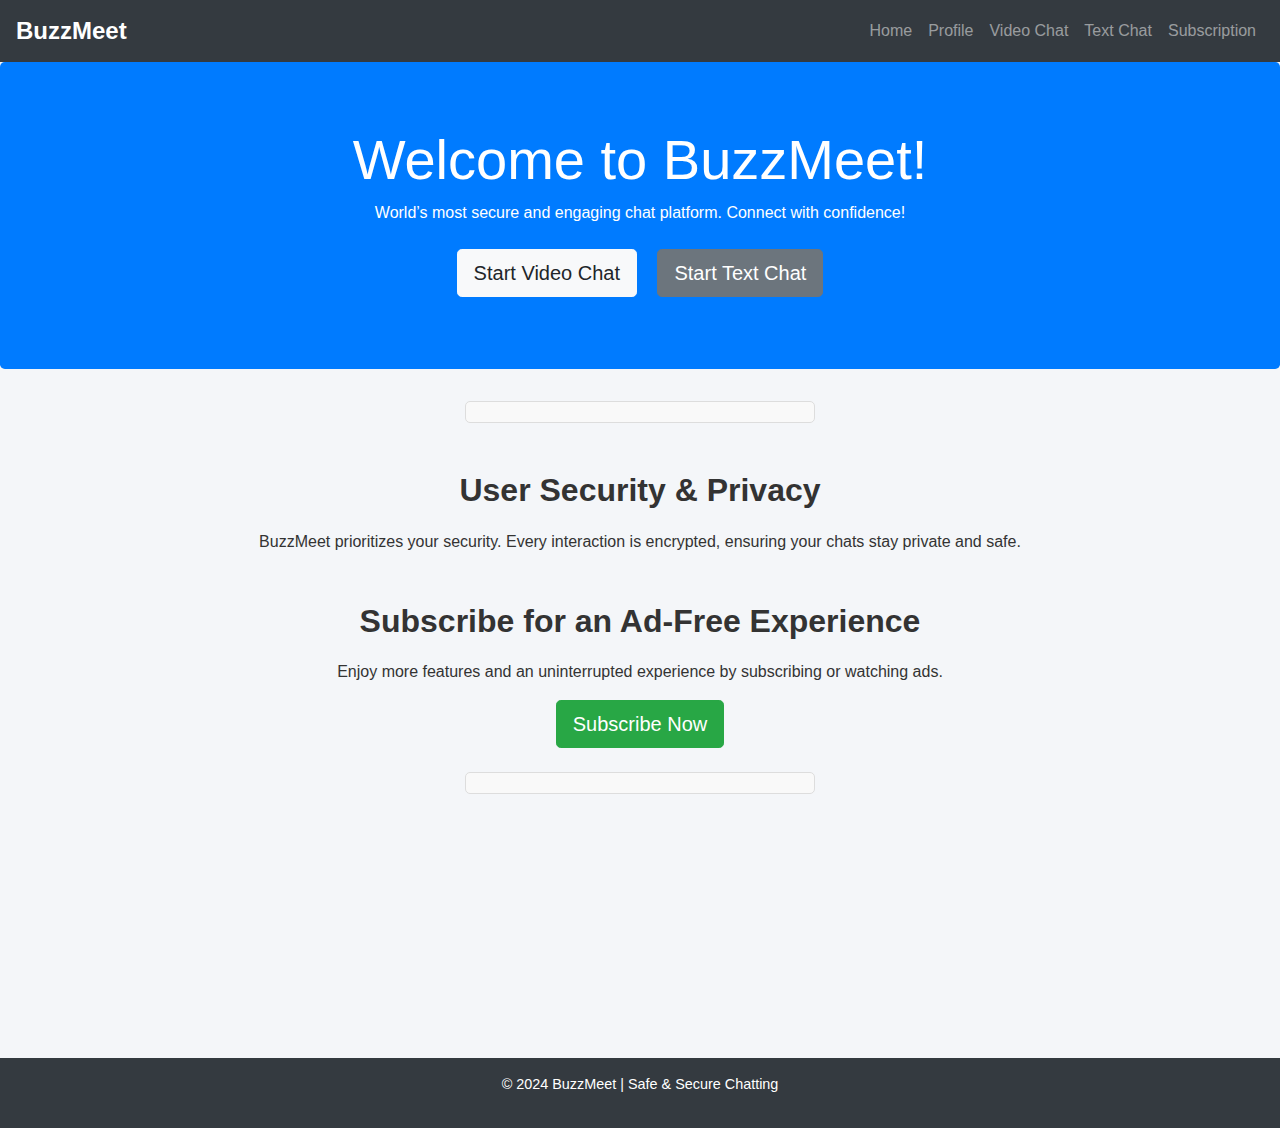
<file: index.html>
<!DOCTYPE html>
<html lang="en">

<head>
    <meta charset="UTF-8">
    <meta name="viewport" content="width=device-width, initial-scale=2.0">
    <title>BuzzMeet</title>
    <link rel="stylesheet" href="https://stackpath.bootstrapcdn.com/bootstrap/4.5.2/css/bootstrap.min.css">
    <meta name="google-adsense-account" content="ca-pub-9013540088743372">
    <link rel="stylesheet" href="style.css">
    <script async src="https://pagead2.googlesyndication.com/pagead/js/adsbygoogle.js?client=ca-pub-9013540088743372"
     crossorigin="anonymous"></script>
</head>

<body>

    <!-- Navigation -->
    <nav class="navbar navbar-expand-lg navbar-dark bg-dark">
        <a class="navbar-brand" href="#">BuzzMeet</a>
        <button class="navbar-toggler" type="button" data-toggle="collapse" data-target="#navbarNav">
            <span class="navbar-toggler-icon"></span>
        </button>
        <div class="collapse navbar-collapse" id="navbarNav">
            <ul class="navbar-nav ml-auto">
                <li class="nav-item"><a class="nav-link" href="#">Home</a></li>
                <li class="nav-item"><a class="nav-link" href="profile.html">Profile</a></li>
                <li class="nav-item"><a class="nav-link" href="video-chat.html">Video Chat</a></li>
                <li class="nav-item"><a class="nav-link" href="text-chat.html">Text Chat</a></li>
                <li class="nav-item"><a class="nav-link" href="subscription.html">Subscription</a></li>
            </ul>
        </div>
    </nav>

    <!-- Hero Section -->
    <section class="jumbotron text-center bg-primary text-white">
        <h1 class="display-4">Welcome to BuzzMeet!</h1>
        <p>World’s most secure and engaging chat platform. Connect with confidence!</p>
        <a href="video-chat.html" class="btn btn-light btn-lg m-2">Start Video Chat</a>
        <a href="text-chat.html" class="btn btn-secondary btn-lg m-2">Start Text Chat</a>
    </section>

    <!-- Google AdSense Ad after Hero Section -->
    <div class="ad-container text-center my-4">
        <ins class="adsbygoogle"
             style="display:block"
             data-ad-client="ca-pub-9013540088743372"
             data-ad-slot="7911476776"
             data-ad-format="auto"></ins>
        <script>
            (adsbygoogle = window.adsbygoogle || []).push({});
        </script>
    </div>

    <!-- Security Section -->
    <section class="container my-5">
        <h2 class="text-center">User Security & Privacy</h2>
        <p class="text-center">BuzzMeet prioritizes your security. Every interaction is encrypted, ensuring your chats stay private and safe.</p>
    </section>

    <!-- Subscription Section -->
    <section class="container my-5 text-center">
        <h2>Subscribe for an Ad-Free Experience</h2>
        <p>Enjoy more features and an uninterrupted experience by subscribing or watching ads.</p>
        <a href="subscription.html"><button class="btn btn-success btn-lg">Subscribe Now</button></a>

        <!-- Google AdSense Ad inside Subscription Section -->
        <div class="ad-container text-center my-4">
            <ins class="adsbygoogle"
                 style="display:block"
                 data-ad-client="ca-pub-9013540088743372"
                 data-ad-slot="7911476776"
                 data-ad-format="auto"></ins>
            <script>
                (adsbygoogle = window.adsbygoogle || []).push({});
            </script>
        </div>
        <br><br><br><br><br><br><br><br>
    </section>

    <!-- Footer -->
    <footer class="bg-dark text-center text-white py-3">
        <p>&copy; 2024 BuzzMeet | Safe & Secure Chatting</p>
    </footer>

    <script src="https://code.jquery.com/jquery-3.5.1.slim.min.js"></script>
    <script src="https://cdn.jsdelivr.net/npm/bootstrap@4.5.2/dist/js/bootstrap.bundle.min.js"></script>
</body>

</html>
</file>
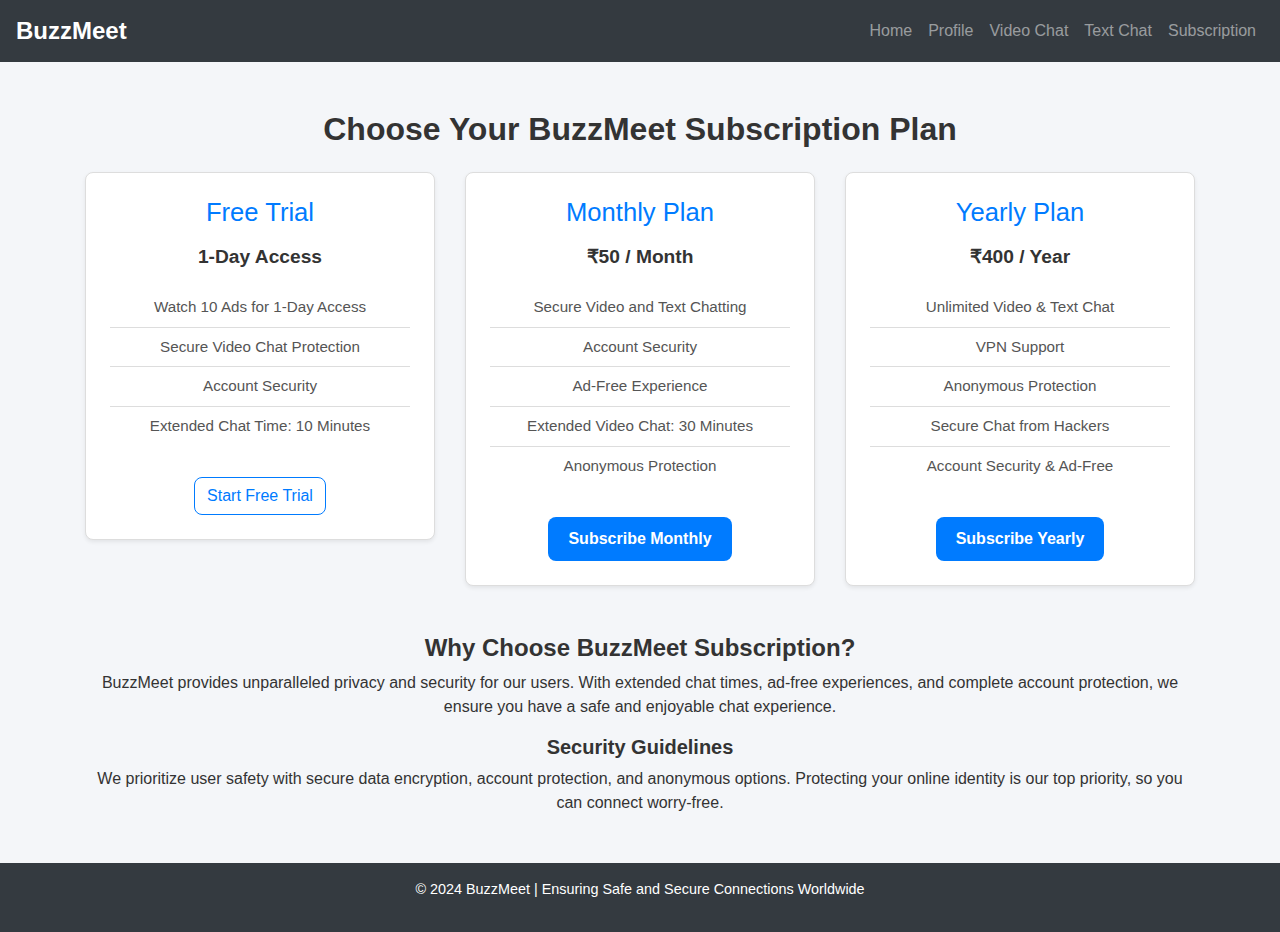
<file: subscription.html>
<!DOCTYPE html>
<html lang="en">
<head>
    <meta charset="UTF-8">
    <meta name="viewport" content="width=device-width, initial-scale=1.0">
    <title>BuzzMeet</title>
    <link rel="stylesheet" href="https://stackpath.bootstrapcdn.com/bootstrap/4.5.2/css/bootstrap.min.css">
    <link rel="stylesheet" href="style.css">
</head>
<body>

<!-- Navigation -->
<nav class="navbar navbar-expand-lg navbar-dark bg-dark">
    <a class="navbar-brand" href="#">BuzzMeet</a>
    <div class="collapse navbar-collapse" id="navbarNav">
        <ul class="navbar-nav ml-auto">
            <li class="nav-item"><a class="nav-link" href="index.html">Home</a></li>
            <li class="nav-item"><a class="nav-link" href="profile.html">Profile</a></li>
            <li class="nav-item"><a class="nav-link" href="video-chat.html">Video Chat</a></li>
            <li class="nav-item"><a class="nav-link" href="text-chat.html">Text Chat</a></li>
            <li class="nav-item"><a class="nav-link" href="#">Subscription</a></li>
        </ul>
    </div>
</nav>

<!-- Subscription Plans Section -->
<section class="container my-5 text-center">
    <h2 class="mb-4">Choose Your BuzzMeet Subscription Plan</h2>
    
    <div class="row">
        <!-- Free Plan -->
        <div class="col-md-4">
            <div class="subscription-box p-4 shadow-sm">
                <h3>Free Trial</h3>
                <p>1-Day Access</p>
                <ul>
                    <li>Watch 10 Ads for 1-Day Access</li>
                    <li>Secure Video Chat Protection</li>
                    <li>Account Security</li>
                    <li>Extended Chat Time: 10 Minutes</li>
                </ul>
                <button class="btn btn-outline-primary mt-3">Start Free Trial</button>
            </div>
        </div>

        <!-- Monthly Plan -->
        <div class="col-md-4">
            <div class="subscription-box p-4 shadow-sm">
                <h3>Monthly Plan</h3>
                <p>₹50 / Month</p>
                <ul>
                    <li>Secure Video and Text Chatting</li>
                    <li>Account Security</li>
                    <li>Ad-Free Experience</li>
                    <li>Extended Video Chat: 30 Minutes</li>
                    <li>Anonymous Protection</li>
                </ul>
                <button class="btn btn-primary mt-3">Subscribe Monthly</button>
            </div>
        </div>

        <!-- Yearly Plan -->
        <div class="col-md-4">
            <div class="subscription-box p-4 shadow-sm">
                <h3>Yearly Plan</h3>
                <p>₹400 / Year</p>
                <ul>
                    <li>Unlimited Video & Text Chat</li>
                    <li>VPN Support</li>
                    <li>Anonymous Protection</li>
                    <li>Secure Chat from Hackers</li>
                    <li>Account Security & Ad-Free</li>
                </ul>
                <button class="btn btn-primary mt-3">Subscribe Yearly</button>
            </div>
        </div>
    </div>

    <!-- Benefits & Security Guidelines -->
    <section class="mt-5">
        <h4>Why Choose BuzzMeet Subscription?</h4>
        <p>BuzzMeet provides unparalleled privacy and security for our users. With extended chat times, ad-free experiences, and complete account protection, we ensure you have a safe and enjoyable chat experience.</p>
        <h5>Security Guidelines</h5>
        <p>We prioritize user safety with secure data encryption, account protection, and anonymous options. Protecting your online identity is our top priority, so you can connect worry-free.</p>
    </section>
</section>

<!-- Footer -->
<footer class="bg-dark text-center text-white py-3">
    <p>&copy; 2024 BuzzMeet | Ensuring Safe and Secure Connections Worldwide</p>
</footer>

<script src="https://code.jquery.com/jquery-3.5.1.slim.min.js"></script>
<script src="https://cdn.jsdelivr.net/npm/bootstrap@4.5.2/dist/js/bootstrap.bundle.min.js"></script>
</body>
</html>
</file>
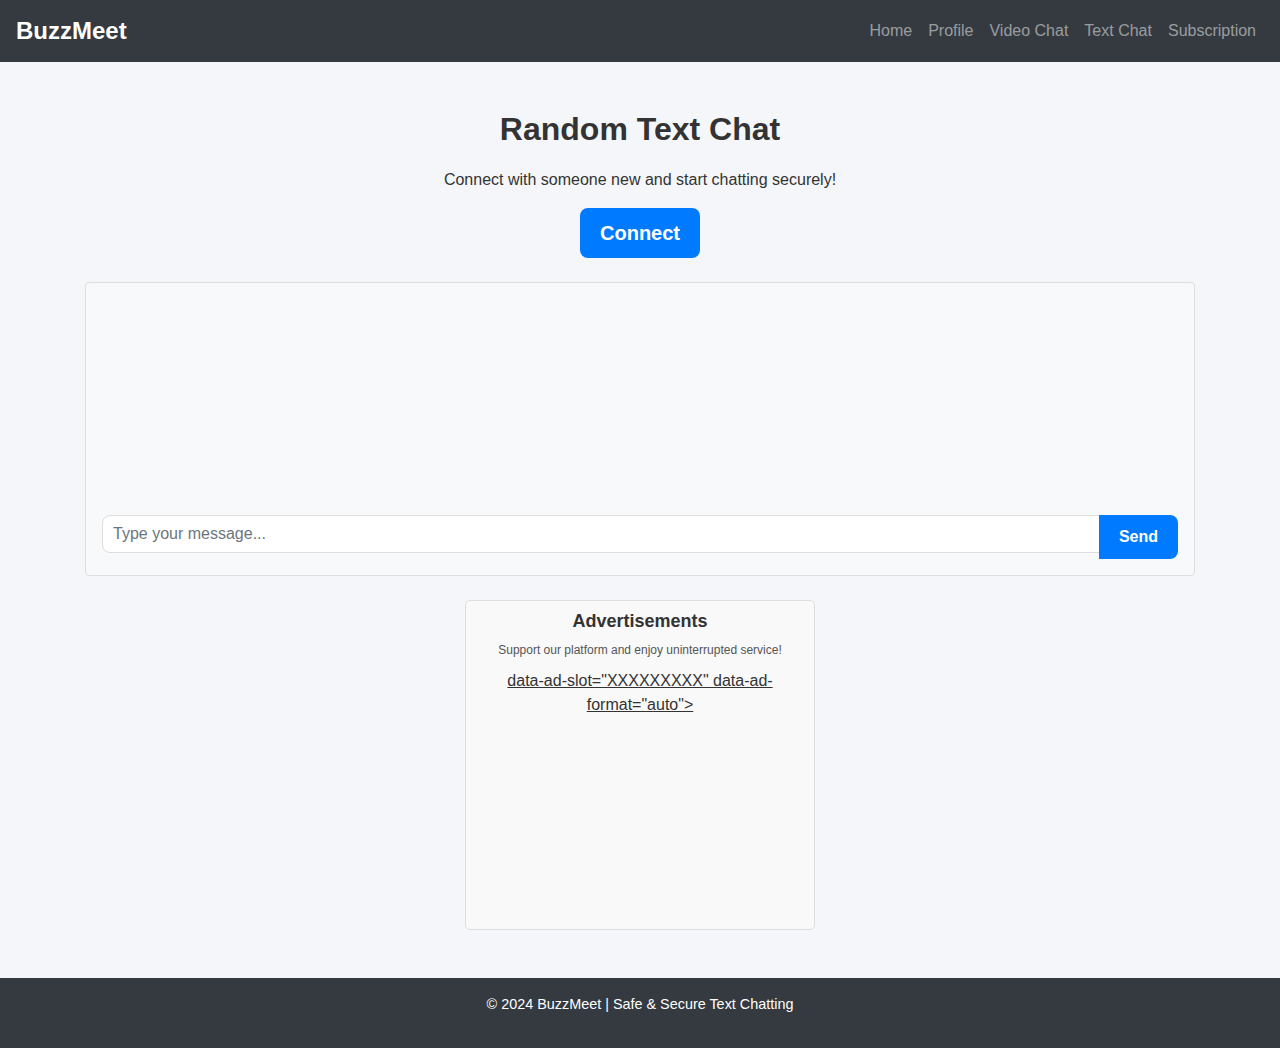
<file: text-chat.html>
<!DOCTYPE html>
<html lang="en">
<head>
    <meta charset="UTF-8">
    <meta name="viewport" content="width=device-width, initial-scale=1.0">
    <title>BuzzMeet</title>
    <link rel="stylesheet" href="https://stackpath.bootstrapcdn.com/bootstrap/4.5.2/css/bootstrap.min.css">
    <link rel="stylesheet" href="style.css">
</head>
<body>

<!-- Navigation -->
<nav class="navbar navbar-expand-lg navbar-dark bg-dark">
    <a class="navbar-brand" href="#">BuzzMeet</a>
    <div class="collapse navbar-collapse" id="navbarNav">
        <ul class="navbar-nav ml-auto">
            <li class="nav-item"><a class="nav-link" href="index.html">Home</a></li>
            <li class="nav-item"><a class="nav-link" href="profile.html">Profile</a></li>
            <li class="nav-item"><a class="nav-link" href="video-chat.html">Video Chat</a></li>
            <li class="nav-item"><a class="nav-link" href="#">Text Chat</a></li>
            <li class="nav-item"><a class="nav-link" href="subscription.html">Subscription</a></li>
        </ul>
    </div>
</nav>

<!-- Text Chat Section -->
<section class="container text-center my-5">
    <h2>Random Text Chat</h2>
    <p>Connect with someone new and start chatting securely!</p>
    <button class="btn btn-primary btn-lg">Connect</button>
    <div class="chat-box mt-4 p-3 bg-light rounded">
        <div id="chat-messages" class="mb-3" style="height: 200px; overflow-y: scroll;">
            <!-- Chat messages will appear here -->
        </div>
        <div class="input-group">
            <input type="text" class="form-control" placeholder="Type your message...">
            <div class="input-group-append">
                <button class="btn btn-primary" type="button">Send</button>
            </div>
        </div>
    </div>

    <!-- Ad Section Below Chat Box -->
    <div class="ad-container mt-4">
        <div style="text-align: center;">
            <h4>Advertisements</h4>
            <p>Support our platform and enjoy uninterrupted service!</p>
            <!-- Example Ad (Replace with your ad code) -->
            <script async src="https://pagead2.googlesyndication.com/pagead/js/adsbygoogle.js"></script>
            <ins class="adsbygoogle"
                 style="display:block; width: 100%; height: 250px;"
                 data-ad-client="ca-pub-XXXXXXXXXXXXXX"  <!-- Replace with your ad client ID -->
                 data-ad-slot="XXXXXXXXX"  <!-- Replace with your ad slot ID -->
                 data-ad-format="auto"></ins>
            <script>
                 (adsbygoogle = window.adsbygoogle || []).push({});
            </script>
        </div>
    </div>
</section>

<!-- Footer -->
<footer class="bg-dark text-center text-white py-3">
    <p>&copy; 2024 BuzzMeet | Safe & Secure Text Chatting</p>
</footer>

<script src="https://code.jquery.com/jquery-3.5.1.slim.min.js"></script>
<script src="https://cdn.jsdelivr.net/npm/bootstrap@4.5.2/dist/js/bootstrap.bundle.min.js"></script>
</body>
</html>
</file>
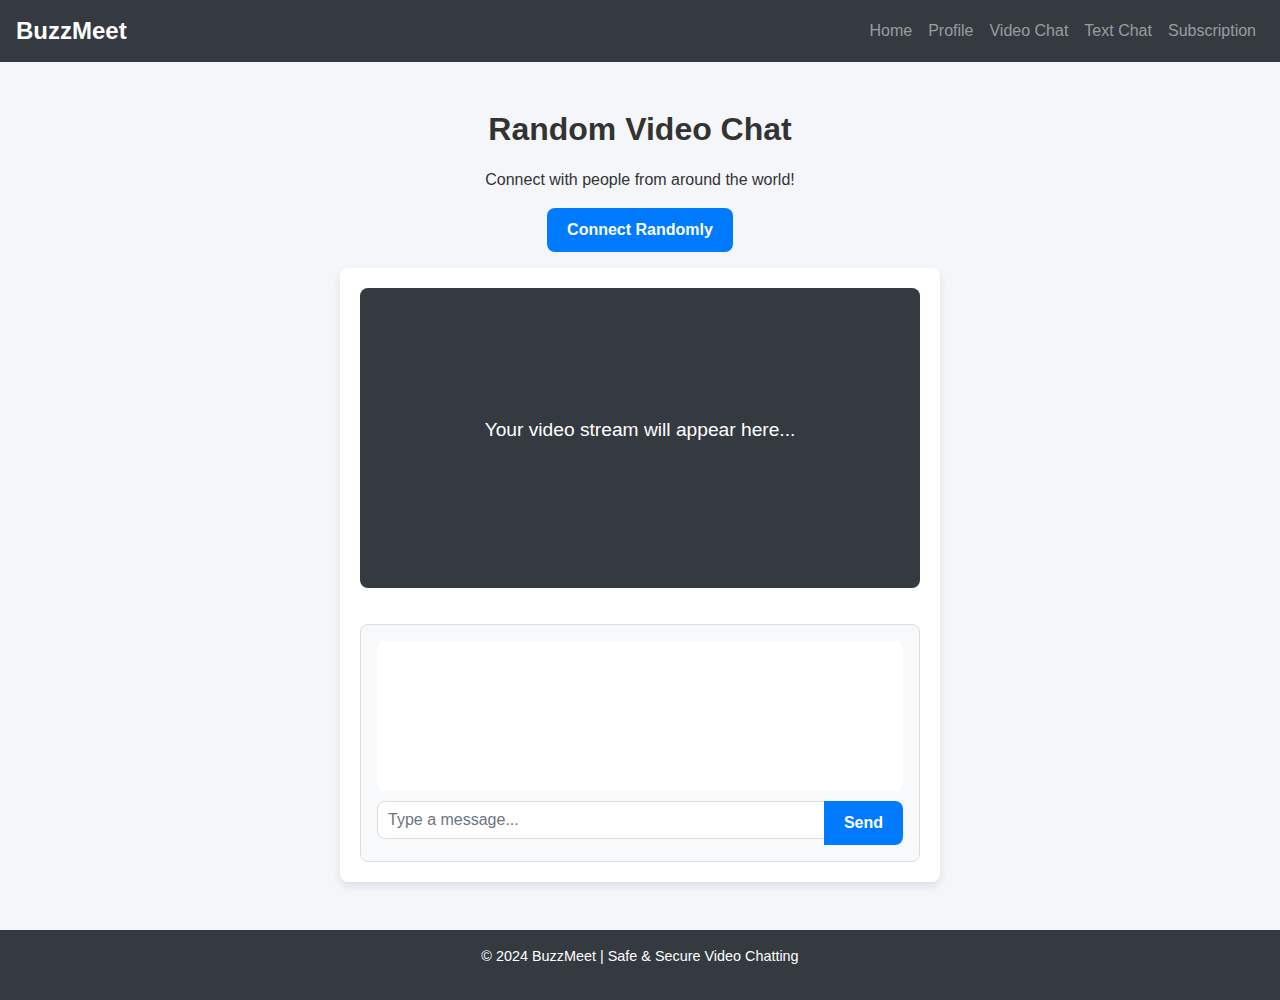
<file: video-chat.html>
<!DOCTYPE html>
<html lang="en">
<head>
    <meta charset="UTF-8">
    <meta name="viewport" content="width=device-width, initial-scale=1.0">
    <title>BuzzMeet</title>
    <link rel="stylesheet" href="https://stackpath.bootstrapcdn.com/bootstrap/4.5.2/css/bootstrap.min.css">
    <link rel="stylesheet" href="style.css">
</head>
<body>

<!-- Navigation -->
<nav class="navbar navbar-expand-lg navbar-dark bg-dark">
    <a class="navbar-brand" href="#">BuzzMeet</a>
    <div class="collapse navbar-collapse" id="navbarNav">
        <ul class="navbar-nav ml-auto">
            <li class="nav-item"><a class="nav-link" href="index.html">Home</a></li>
            <li class="nav-item"><a class="nav-link" href="profile.html">Profile</a></li>
            <li class="nav-item"><a class="nav-link" href="#">Video Chat</a></li>
            <li class="nav-item"><a class="nav-link" href="text-chat.html">Text Chat</a></li>
            <li class="nav-item"><a class="nav-link" href="subscription.html">Subscription</a></li>
        </ul>
    </div>
</nav>

<!-- Video Chat Section -->
<section class="container text-center my-5">
    <h2>Random Video Chat</h2>
    <p>Connect with people from around the world!</p>
    <button class="btn btn-primary mb-3">Connect Randomly</button>
    
    <!-- Video and Text Chat Interface -->
    <div class="video-chat-container d-flex flex-column align-items-center">
        <!-- Video Display -->
        <div class="video-box bg-dark">
            <p class="text-white">Your video stream will appear here...</p>
        </div>
        
        <!-- Text Chat Box -->
        <div class="chat-box mt-3 bg-light p-3">
            <div id="chat-messages" class="chat-messages" style="height: 150px; overflow-y: auto;">
                <!-- Messages will appear here -->
            </div>
            <div class="input-group mt-2">
                <input type="text" class="form-control" placeholder="Type a message...">
                <div class="input-group-append">
                    <button class="btn btn-primary" type="button">Send</button>
                </div>
            </div>
        </div>
    </div>
</section>

<!-- Footer -->
<footer class="bg-dark text-center text-white py-3">
    <p>&copy; 2024 BuzzMeet | Safe & Secure Video Chatting</p>
</footer>

<script src="https://code.jquery.com/jquery-3.5.1.slim.min.js"></script>
<script src="https://cdn.jsdelivr.net/npm/bootstrap@4.5.2/dist/js/bootstrap.bundle.min.js"></script>
</body>
</html>
</file>
<file: style.css>
/* General Styles */
body {
    font-family: 'Roboto', sans-serif;
    background-color: #f4f6f9;
    color: #333;
    margin: 0;
    padding: 0;
}

.navbar-brand {
    font-size: 1.5rem;
    font-weight: bold;
}


/* Video Chat Container */
.video-chat-container {
    width: 100%;
    max-width: 600px;
    margin: auto;
    padding: 20px;
    text-align: center;
    background-color: #ffffff;
    border-radius: 8px;
    box-shadow: 0 4px 8px rgba(0, 0, 0, 0.1);
}

/* Video Display */
.video-box {
    width: 100%;
    height: 300px;
    display: flex;
    align-items: center;
    justify-content: center;
    background-color: #333;
    color: white;
    border-radius: 8px;
    margin-bottom: 20px;
    position: relative;
}

.video-box p {
    font-size: 1.2rem;
    color: #ffffff;
}

/* Chat Box */
.chat-box {
    width: 100%;
    border: 1px solid #ddd;
    border-radius: 8px;
    background-color: #f9f9f9;
    padding: 10px;
}

.chat-messages {
    max-height: 150px;
    overflow-y: auto;
    background-color: #ffffff;
    border-radius: 8px;
    padding: 8px;
    margin-bottom: 10px;
}

.chat-messages div {
    margin: 5px 0;
    padding: 5px 10px;
    border-radius: 5px;
}

.chat-messages .message-sent {
    background-color: #007bff;
    color: white;
    text-align: right;
}

.chat-messages .message-received {
    background-color: #e0e0e0;
    text-align: left;
}

.input-group {
    display: flex;
}

.input-group input {
    border-radius: 8px 0 0 8px;
    border: 1px solid #ddd;
    padding: 10px;
}

.input-group button {
    border-radius: 0 8px 8px 0;
    background-color: #007bff;
    color: #fff;
    padding: 10px 20px;
}

/* Button Styles */
.btn-primary {
    background-color: #007bff;
    border: none;
    font-weight: bold;
    padding: 10px 20px;
    border-radius: 8px;
    transition: background-color 0.3s;
}

.btn-primary:hover {
    background-color: #0056b3;
}

.mb-3 {
    margin-bottom: 1rem !important;
}

.ad-container {
    background-color: #f9f9f9;
    padding: 10px;
    /* Reduced padding for a smaller box */
    border-radius: 5px;
    margin-top: 15px;
    /* Slightly smaller margin */
    border: 1px solid #ddd;
    width: 150%;
    /* Limited width for a compact view */
    max-width: 350px;
    /* Prevents the box from growing too wide */
    margin-left: auto;
    /* Centers the box horizontally */
    margin-right: auto;
    /* Centers the box horizontally */
}

.ad-container h4 {
    font-size: 18px;
    /* Slightly smaller heading */
    color: #333;
    margin-bottom: 8px;
    /* Reduced margin for less space */
}

.ad-container p {
    font-size: 12px;
    /* Smaller font for text */
    color: #555;
    margin-bottom: 10px;
    /* Adjusted spacing */
}


/* Footer */
footer {
    background-color: #333;
    color: #fff;
    padding: 10px;
    text-align: center;
    font-size: 0.9rem;
}

body {
    font-family: 'Roboto', sans-serif;
    background-color: #f4f6f9;
    color: #333;
    margin: 0;
    padding: 0;
}

.navbar-brand {
    font-size: 1.5rem;
    font-weight: bold;
}

.container h2 {
    font-size: 2rem;
    font-weight: bold;
    margin-bottom: 20px;
}

.subscription-box {
    background-color: #ffffff;
    border-radius: 8px;
    border: 1px solid #ddd;
    text-align: center;
}

.subscription-box h3 {
    font-size: 1.6rem;
    color: #007bff;
    margin-bottom: 15px;
}

.subscription-box p {
    font-size: 1.2rem;
    font-weight: bold;
    color: #333;
}

.subscription-box ul {
    list-style: none;
    padding: 0;
    margin: 15px 0;
}

.subscription-box ul li {
    font-size: 0.95rem;
    color: #555;
    padding: 8px 0;
    border-top: 1px solid #ddd;
}

.subscription-box ul li:first-child {
    border-top: none;
}

.btn-primary {
    background-color: #007bff;
    border: none;
    font-weight: bold;
    padding: 10px 20px;
    border-radius: 8px;
    transition: background-color 0.3s;
}

.btn-primary:hover {
    background-color: #0056b3;
}

.btn-outline-primary {
    color: #007bff;
    border: 1px solid #007bff;
    border-radius: 8px;
}

.btn-outline-primary:hover {
    color: #fff;
    background-color: #007bff;
}

.mt-3 {
    margin-top: 1rem !important;
}

.mt-5 {
    margin-top: 3rem !important;
}

h4,
h5 {
    color: #333;
    font-weight: bold;
}

footer {
    background-color: #333;
    color: #fff;
    padding: 10px;
    text-align: center;
    font-size: 0.9rem;
}
</file>
